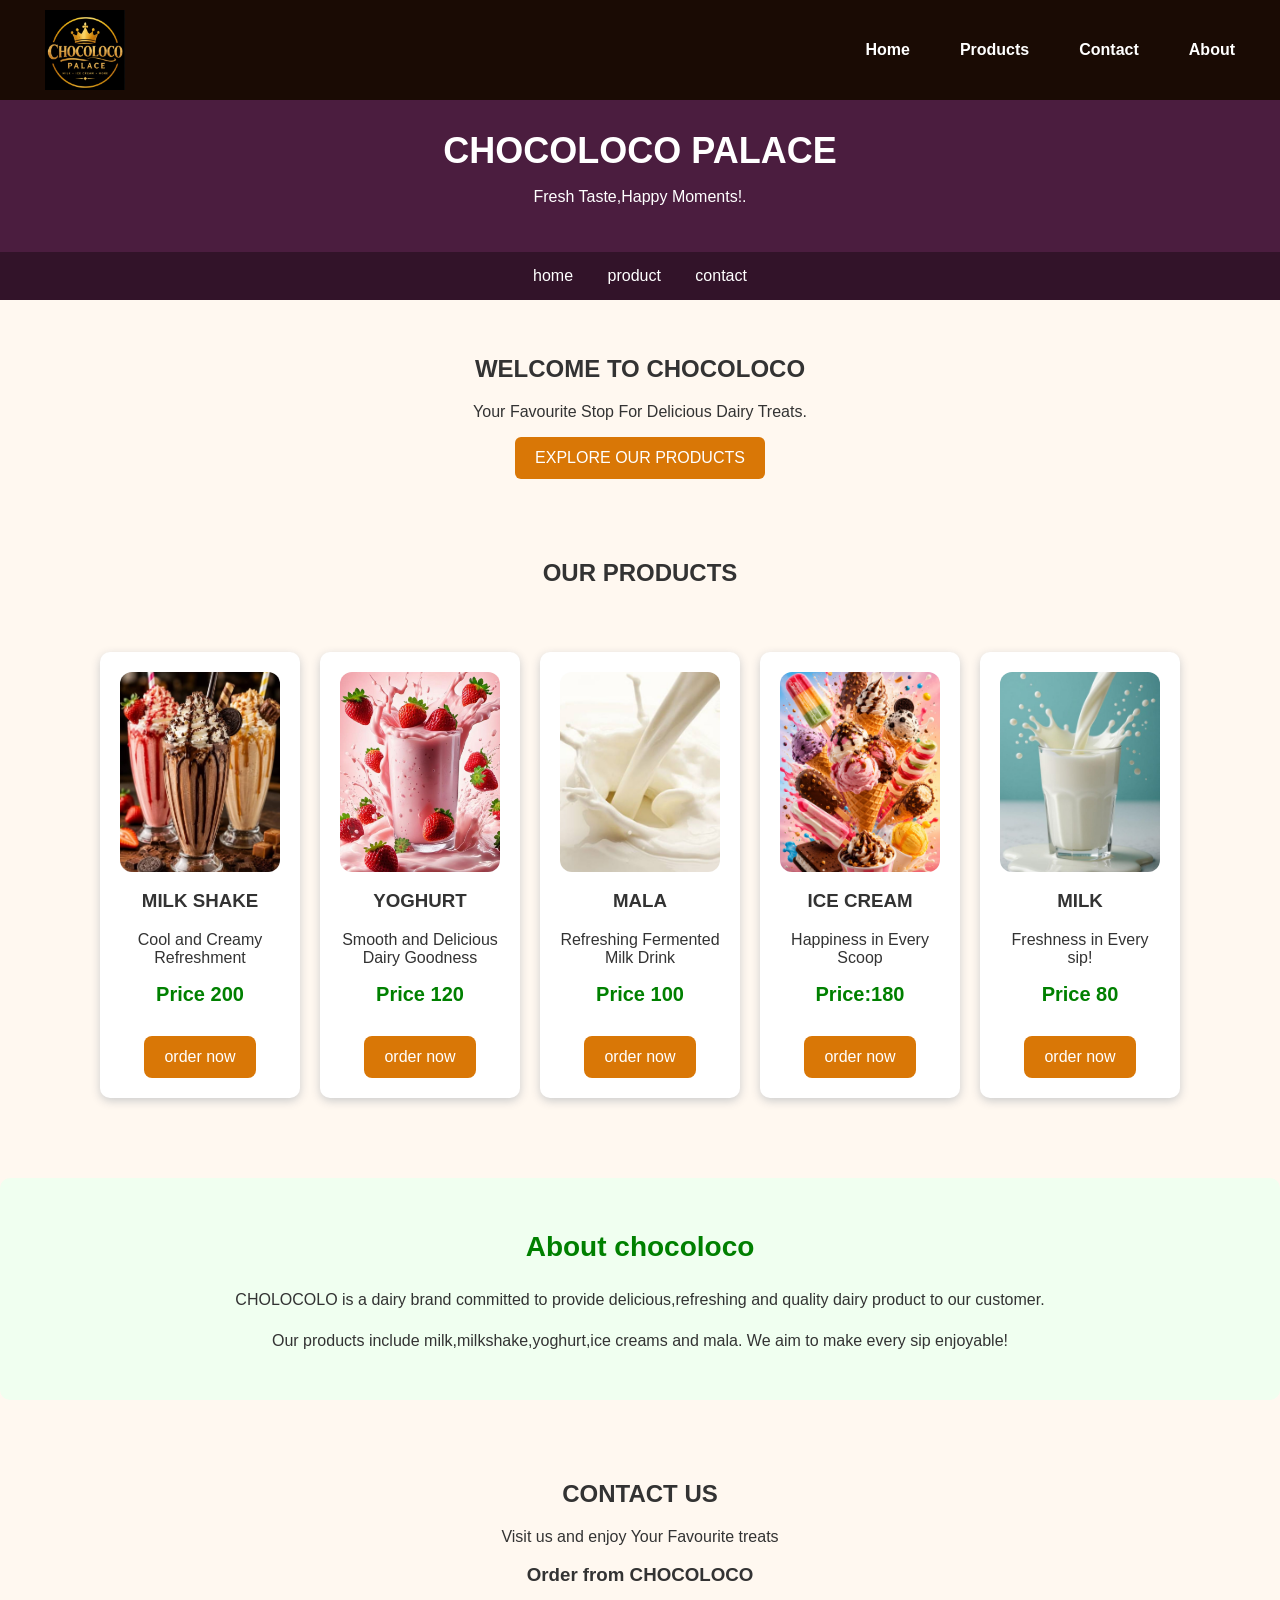
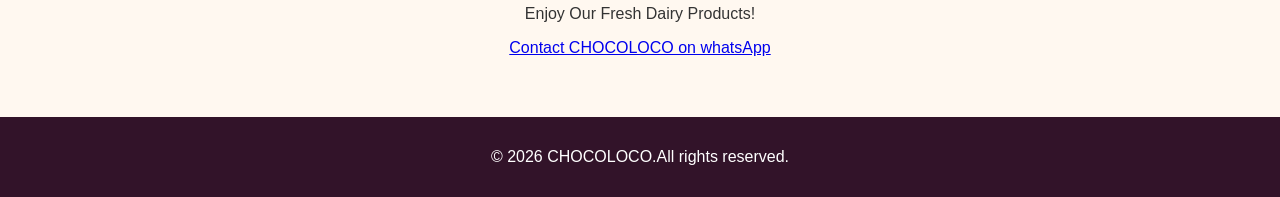
<file: index.html>
<!DOCTYPE html>
 <html lang="en">
 <head>
     <meta charset="UTF-8">
     <meta name="viewport" content="width=device-width, initial-scale=1.0">
     <title>CHOCOLOCO</title>
     <link rel="stylesheet" href="style.css">
 </head>
 <body>

     <nav class="navbar">
         <a href="index.html"class="brand">
             <img src="image/chocoloco-logo.png">
             
        </a>
         <p id="Welcome-message"></p>
         <ul>
             <li><a href="#home">Home</a></li>
             <li><a href="#products"> Products</a></li>
             <li><a href="#contact">Contact</a></li>
             <li><a href="#about">About</a></li>
         </ul>
     </nav>

     <header>   
         <h1>CHOCOLOCO PALACE</h1>
         <p>Fresh Taste,Happy Moments!.</p>
     </header>
        
     <nav>
         <a href="#home">home</a>
         <a href="#product">product</a>
         <a href="#contact">contact</a>
     </nav>

     <section id="home" class="home">
         <h2>WELCOME TO CHOCOLOCO</h2>
         <p>Your Favourite Stop For Delicious Dairy Treats.</P>
         <a class="button" href="#products">EXPLORE OUR PRODUCTS</a>
     </section>
        
     <section id="products" class="products">
         <h2>OUR PRODUCTS</h2>

         <div class="products">
             <div class="product">

                <img src="image/milk s.jpg" alt="milk s">        
                 <h3>MILK SHAKE</h3>
                 <p>Cool and Creamy Refreshment</p>
                 <p class="price">Price 200</p>
             <a class="order-button"
                 href="https://wa.me/254783520742?text=Hello CHOCOLOCO I would like to order milk shake."
                 onclick="alert('You are ordering Milk shake from CHOCOLOCO!')">
                 order now 
             </a>
         </div>


             <div class="product">
                 <img src="image/yoghurt st.jpg" alt="yoghurt st">
                 <h3>YOGHURT</h3>
                 <p>Smooth and Delicious Dairy Goodness</p>
                 <p class="price">Price 120</p>

                 <a class="order-button"
                  href="https://wa.me/254783520742?text=Hello CHOCOLOCO I Would like to order yoghurt."               
                  onclick="alert('You are ordering yoghurt from CHOCOLOCO!')">  
                     order now          
                 </a>
             </div>  


             <div class="product">
                <img src="image/mala 2.jpg" alt="mala 2">
                 <h3>MALA</h3>
                 <p>Refreshing Fermented Milk Drink</p>
                 <p class="price">Price 100</p>         
             <a class="order-button"
                  href="https://wa.me/254783520742?text=Hello CHOCOLOCO I would like to order mala."
                      onclick="alert('You are ordering Mala from CHOCOLOCO!')">  
                      order now
             </a>
             </div>

             <div class="product">
                <img src="image/ice cream.jpg" alt="ice cream">
                 <h3>ICE CREAM</h3>
                 <p>Happiness in Every Scoop</p>
                 <p class="price">Price:180</p>
             <a class="order-button"
                 href="https://wa.me/254783520742?text=Hello CHOCOLOCO I would like to order ice cream."
                     onclick="alert('You are ordering ice cream from CHOCOLOCO!')"> 
                         order now
             </a>
             </div>

             <div class="product">
                <img src="image/milk.jpg" alt="milk">
                 <h3>MILK</h3>
                 <p>Freshness in Every sip!</p>
                 <p class="price">Price 80</p>
             <a class="order-button"
                  href="https://wa.me/254783520742?text=Hello CHOCOLOCO I would like to order milk."
                     onclick="alert('You are ordering Milk from CHOCOLOCO!')">
                      order now
             </a>
             </div>

         </div>

     </section>
     <section id="about" class="about">
         <h2>About chocoloco</h2>

         <p>
            CHOLOCOLO is a dairy brand committed to provide delicious,refreshing and quality dairy product to our customer.
         </p>
         <p>
            Our products include milk,milkshake,yoghurt,ice creams and mala.
            
            We aim to make every sip enjoyable!
         </p>
     </section>
    
     <section id="contact" class="contact">
         <h2>CONTACT US </h2>
         <p> Visit us and enjoy Your Favourite treats</p>

         <h3>Order from CHOCOLOCO</h3>
         <p>Enjoy Our Fresh Dairy Products!</p>
         <a href="https://wa.me/254783520742">Contact CHOCOLOCO on whatsApp </a>
 </section>

 <footer>
     <p>&copy; 2026 CHOCOLOCO.All rights reserved.</p>
 </footer>

 <script src="script.js"></script>
 </body>
 </html>
</file>
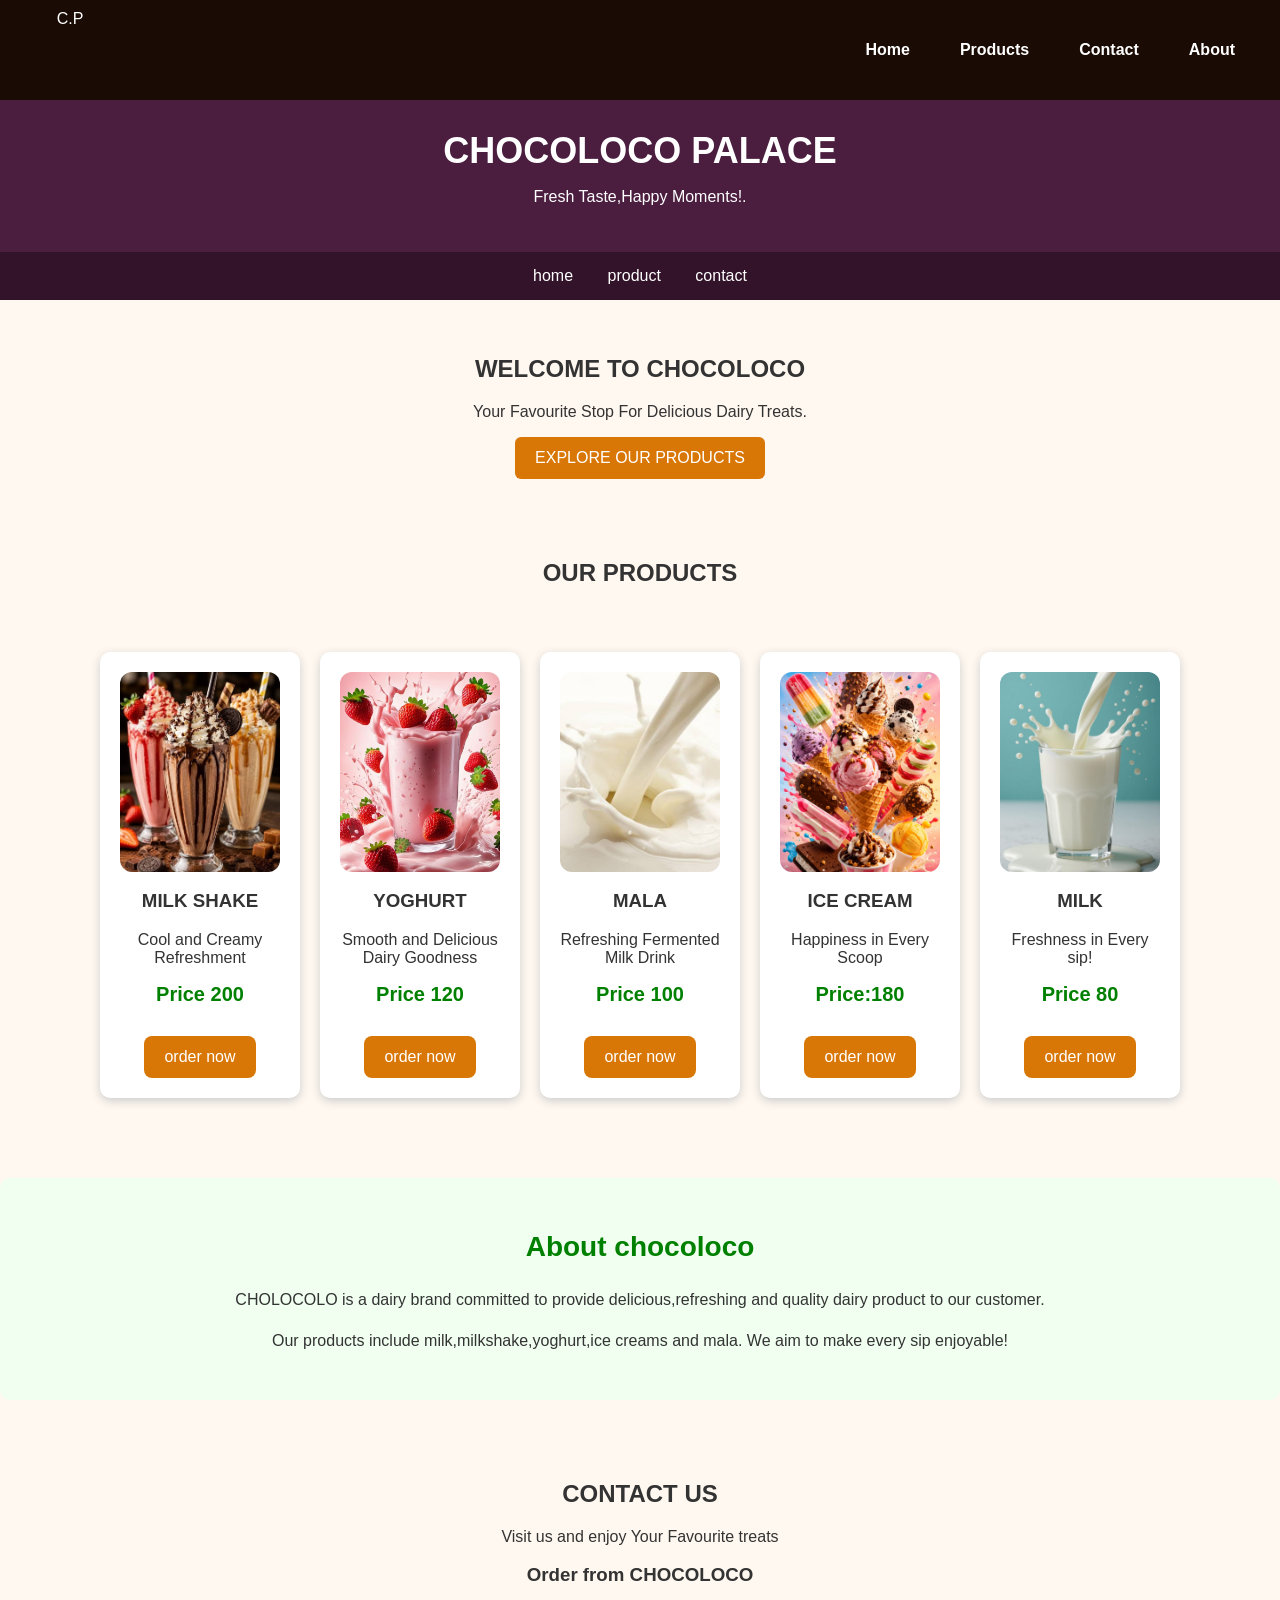
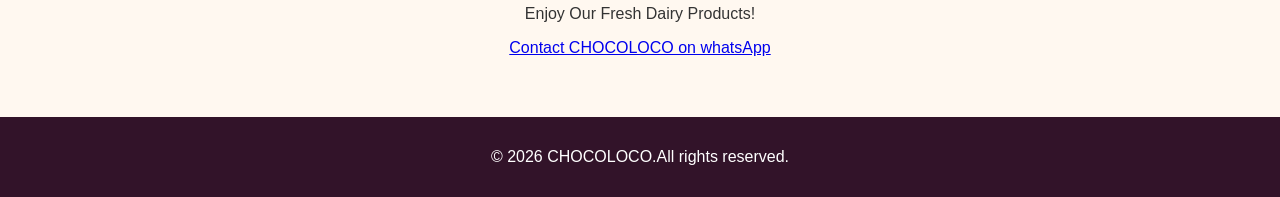
<file: index .html>
<!DOCTYPE html>
 <html lang="en">
 <head>
     <meta charset="UTF-8">
     <meta name="viewport" content="width=device-width, initial-scale=1.0">
     <title>CHOCOLOCO</title>
     <link rel="stylesheet" href="style.css">
 </head>
 <body>

     <nav class="navbar">
        <div class="logo">C.P</div>
         <p id="Welcome-message"></p>
         <ul>
             <li><a href="#home">Home</a></li>
             <li><a href="#products"> Products</a></li>
             <li><a href="#contact">Contact</a></li>
             <li><a href="#about">About</a></li>
         </ul>
     </nav>

     <header>   
         <h1>CHOCOLOCO PALACE</h1>
         <p>Fresh Taste,Happy Moments!.</p>
     </header>
        
     <nav>
         <a href="#home">home</a>
         <a href="#product">product</a>
         <a href="#contact">contact</a>
     </nav>

     <section id="home" class="home">
         <h2>WELCOME TO CHOCOLOCO</h2>
         <p>Your Favourite Stop For Delicious Dairy Treats.</P>
         <a class="button" href="#products">EXPLORE OUR PRODUCTS</a>
     </section>
        
     <section id="products" class="products">
         <h2>OUR PRODUCTS</h2>

         <div class="products">
             <div class="product">

                <img src="image/milk s.jpg" alt="milk s">        
                 <h3>MILK SHAKE</h3>
                 <p>Cool and Creamy Refreshment</p>
                 <p class="price">Price 200</p>
             <a class="order-button"
                 href="https://wa.me/254783520742?text=Hello CHOCOLOCO I would like to order milk shake."
                 onclick="alert('You are ordering Milk shake from CHOCOLOCO!')">
                 order now 
             </a>
         </div>


             <div class="product">
                 <img src="image/yoghurt st.jpg" alt="yoghurt st">
                 <h3>YOGHURT</h3>
                 <p>Smooth and Delicious Dairy Goodness</p>
                 <p class="price">Price 120</p>

                 <a class="order-button"
                  href="https://wa.me/254783520742?text=Hello CHOCOLOCO I Would like to order yoghurt."               
                  onclick="alert('You are ordering yoghurt from CHOCOLOCO!')">  
                     order now          
                 </a>
             </div>  


             <div class="product">
                <img src="image/mala 2.jpg" alt="mala 2">
                 <h3>MALA</h3>
                 <p>Refreshing Fermented Milk Drink</p>
                 <p class="price">Price 100</p>         
             <a class="order-button"
                  href="https://wa.me/254783520742?text=Hello CHOCOLOCO I would like to order mala."
                      onclick="alert('You are ordering Mala from CHOCOLOCO!')">  
                      order now
             </a>
             </div>

             <div class="product">
                <img src="image/ice cream.jpg" alt="ice cream">
                 <h3>ICE CREAM</h3>
                 <p>Happiness in Every Scoop</p>
                 <p class="price">Price:180</p>
             <a class="order-button"
                 href="https://wa.me/254783520742?text=Hello CHOCOLOCO I would like to order ice cream."
                     onclick="alert('You are ordering ice cream from CHOCOLOCO!')"> 
                         order now
             </a>
             </div>

             <div class="product">
                <img src="image/milk.jpg" alt="milk">
                 <h3>MILK</h3>
                 <p>Freshness in Every sip!</p>
                 <p class="price">Price 80</p>
             <a class="order-button"
                  href="https://wa.me/254783520742?text=Hello CHOCOLOCO I would like to order milk."
                     onclick="alert('You are ordering Milk from CHOCOLOCO!')">
                      order now
             </a>
             </div>

         </div>

     </section>
     <section id="about" class="about">
         <h2>About chocoloco</h2>

         <p>
            CHOLOCOLO is a dairy brand committed to provide delicious,refreshing and quality dairy product to our customer.
         </p>
         <p>
            Our products include milk,milkshake,yoghurt,ice creams and mala.
            
            We aim to make every sip enjoyable!
         </p>
     </section>
    
     <section id="contact" class="contact">
         <h2>CONTACT US </h2>
         <p> Visit us and enjoy Your Favourite treats</p>

         <h3>Order from CHOCOLOCO</h3>
         <p>Enjoy Our Fresh Dairy Products!</p>
         <a href="https://wa.me/254783520742">Contact CHOCOLOCO on whatsApp </a>
 </section>

 <footer>
     <p>&copy; 2026 CHOCOLOCO.All rights reserved.</p>
 </footer>

 <script src="script.js"></script>
 </body>
 </html>
</file>
<file: style.css>
body{
     margin: 0;
     font-family: Arial, sans-serif;
     background-color: #fff8f0;
     color:#333333;
 }

 header {
     background-color: #4b1d3f;
     color:white;
     text-align: center;
     padding: 30px 15px;
 }    

 header h1 {
     margin: 0;
     font-size: 36px;
 }

 nav {
     background-color: #321329;
     text-align: center;
     padding: 15px;
 }

 nav a {
     color: white;
     text-decoration: none;
     margin: 0 15px;
 }

 section {
     padding: 35px 20px;
     text-align: center;
 }

 .button {
     display: inline-block;
     background-color:#d97706;
     color:white;
     padding: 12px 20px;
     border-radius: 6px;
     text-decoration: none;
 }

 .products {
     display: flex;
     flex-direction: row;
     justify-content: center ;
     align-items:center;
     gap: 20px;
     flex-wrap: wrap;
     max-width: 1500px;
     margin: 0 auto;
     padding: 25px;
    
     
 }
 .product{
     background-color: white;
     padding: 20px;
     width: 200px;
     border-radius: 10px;
     box-shadow: 0 3px 10px #cccccc;
     box-sizing: border-box;
     text-align: center;
    
 }

 .product img {
     width: 100%;
     height: 200px;
     object-fit:cover;
     border-radius:10px;
     display: block;
     margin-bottom: 12px;
    
}
 footer {
     background-color: #321329;
     color: white;
     text-align: center;
     padding: 15px;
 }
 .contact {
     text-align:center;
     padding: 30px;
     margin: 30px auto;
}

 button {
     background-color: #092c09;
     color: #cccccc;
     padding: 15px 30px;
     border: none;
     border-radius: 8px;
     font-size: 16px;
     cursor: pointer;
    
 }  

 .order-button {
     display: inline-block;
     background-color: #d97706;
     color: white;
     padding: 12px 20px;
     text-decoration: none;
     border-radius: 8px;
     margin-top: 10px;
 }

 button:hover {
     background-color:darkgreen;
 }

 .price{
     color: green;
     font-size: 20px;
     font-weight: bold !important;
     margin-top: 8px;
 }
 .about {
     background-color: #f0fff0;
     padding: 30px;
     margin: 30px 0;
     text-align: center;
     border-radius: 10px;
 }
 .about h2 {
     color: green;
     font-size: 28px;
 }

 .about p {
     color: #333;
     font-size: 16px;
     line-height: 1.6;
 }

 .navbar {
     background-color: #321329;
     color: white;
     padding: 15px 25px;
     display: flex;
     justify-content: space-between;
     align-items: center;
     flex-wrap: wrap;
 }

 .navbar ul {
     list-style: none;
     display: flex;
     gap: 20px;
     padding: 0;
 }

 .navbar a {
     color: white;
     text-decoration: none;
     font-weight: bold;

 }
 .navbar a:hover {
     color: yellow;
 }

 /*Improve product cards */
 .Product {
     background: #ffffff;
     padding: 20px;
     margin: 10px;
     border-radius: 15px;
     text-align: center;
     box-shadow: 0 4px rgba(0, 0, 0, 15);
     transition: transform 0.3s ease;
 }

 /*Hover effect */
 .Product:hover {
     transform: translate(-5px);
 }

 /*Product heading */
 .Product h3 {
     color: #176b35;
     font-size: 22px;
 }

 /*Product description */
 .Product p {
     color: #444444;
     line-height: 1.6;
 }
 
 /*Responsive design for tablets and phones */
 @media (max-width:768px) {

     .product{
         grid-template-columns: 1fr;
     }

     .product {
         width: auto;
         margin: 10px;
     }

     .navbar {
         flex-direction: column;
         gap: 10px;
         text-align: center;
     }

     .navbar ul {
         flex-wrap: wrap;
         justify-content: center;
         gap: 15px;
     }

     .about,
     .contact {
         padding: 20px;
         margin: 15px 0;
     }
 }
 /*Product image styling */
 .product img {
     width: 100%;
     max-width: 250px;
     height: 200px;
     object-fit: cover;
     border-radius: 12px;
     transition: transform 0.3s ease;
 }

 /*Image hover effect */
 .product img:hover {
      transform: scale(1.05);
 }
 .navbar {
     display: flex;
     align-items: center;
     padding: 10px 30px;
     background: #1a0b04;
 }

 .brand img {
     width: 80px;
     height: 80px;
     display: block;
     object-fit: contain;
 }
  
.logo {
     width: 80px;
     height: 80px;
     object-fit: contain;
}
</file>
